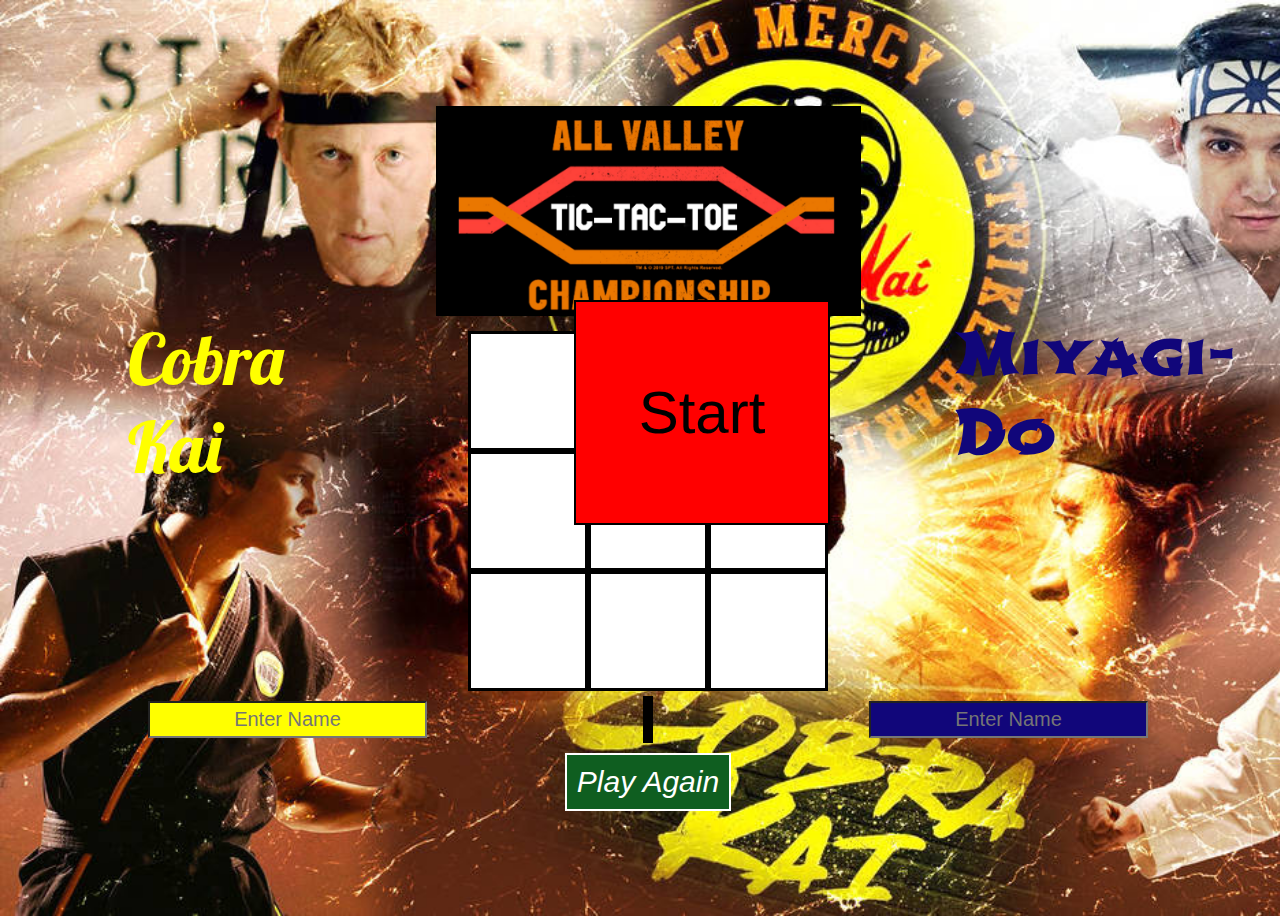
<file: index.html>
<html lang="en">
    <head>
        <meta charset="UTF-8">
        <meta http-equiv="X-UA-Compatible" content="IE=edge">
        <meta name="viewport" content="width=device-width, initial-scale=1.0">
        <title>Tic-Tac-Toe</title>
        <link type="text/css" href="style.css" rel="stylesheet">
        <script defer src = "app.js"></script>
    </head>
    <body>
        <img id = "title" src = "All Valley.jpeg" alt = "All Valley Tic-Tac-Toe Championship">
        <main id="board"></main>
        <span class="cobra_kai">Cobra Kai</span>
        <span class="miyagi_do">Miyagi-Do</span>
        <div id="turn"></div>  
        <button id="replay" type="submit"><i class="replay">Play Again</i></button>
    </body>
</html>
</file>
<file: style.css>
@import url('https://fonts.googleapis.com/css2?family=Shojumaru&display=swap');
@import url('https://fonts.googleapis.com/css2?family=Lobster&display=swap');

* {
    box-sizing: border-box;
}
html{
    background-image: url(cobra_kai__no_mercy__wallpaper_hd_by_angelus23_dd5ikxa-pre.jpg);
    background-size: cover;
}
#title{
    height: 210px;
    width: 425px;
}
#board {
     display: flex;
     flex-wrap: wrap;
     height: 360px;
     width: 360px;
     margin-top: 15px;
 }
.cell {
      flex-basis: 120px;
      display: flex;
      border: 3px solid black;
      justify-content: center;
      align-items: center;
      background-color: white;
    }
body {
    display: flex;
    justify-content: center;
    align-items: center;
    flex-direction: column;
}
.start {
    background-color: Red;
    font-size: 100px;
    border: 2px solid black;
    position: absolute;
    top: 34.5%;
    right: 39.5%;
    height: 330px;
    width: 330px;
}
.cobra_kai{
    color: yellow;
    position: absolute;
    left: 10%;
    top: 35%;
    font-size: 70px;
    font-family: 'Lobster', cursive;
}
.miyagi_do{
    color:rgb(17, 6, 122);
    position: absolute;
    right: 5%;
    top: 35%;
    font-size: 60px;
    font-family: 'Shojumaru', cursive;
}
.player1{
    background-color: yellow;
    float: left;
    margin-left: -625px;
    margin-top: -250px;
    padding: 5px;
    font-size: 20px;
    text-align: center;
}
.player2{
    background-color:rgb(17, 6, 122);
    color: white;
    float: right;
    margin-right: -625px;
    margin-top: -250px;
    padding: 5px;
    font-size: 20px;
    text-align: center;
}
#replay {
    background-color:rgb(15, 94, 32);
    color: white;
    padding: 10px;
    font-size: 30px;
    border: 2px solid white;
    margin-top: 10px;
}
#turn{
    color: red;
    font-size: 30px;
    background-color: black;
    margin-top: 5px;
    padding: 5px
}
#replay:hover, .start:hover{
    box-shadow: 0 2px 5px 5px black;
}
@media screen and (max-width: 1300px){
    body {
        width: 100%;
        height: 100%;
    }
    .start {
        width: 20%;
        height: 25%;
        right: 450px;
        top: 300px;
        margin: 0px;
        font-size: 60px;
    }
    .cobra_kai{
        width: 5px;
        height: 5px;
    }
    .miyagi_do{
        width: 5px;
        height: 5px;
        right: 25%;
    }
    .player1 {
        top: 35%;
        margin-left: -500px;
        margin-top: 0;
    }
    .player2{
        margin-right: -500px;
        margin-top: 0;
    }
}
@media screen and (max-height: 700px){
    body {
        width: 100%;
        height: 100%;
    }
    .start {
        width: 20%;
        height: 25%;
        right: 450px;
        top: 300px;
        margin: 0px;
        font-size: 60px;
    }
    .cobra_kai{
        width: 5px;
        height: 5px;
    }
    .miyagi_do{
        width: 5px;
        height: 5px;
        right: 25%;
    }
    .player1 {
        top: 35%;
        margin-left: -500px;
        margin-top: 0;
    }
    .player2{
        margin-right: -500px;
        margin-top: 0;
    }
}
</file>
